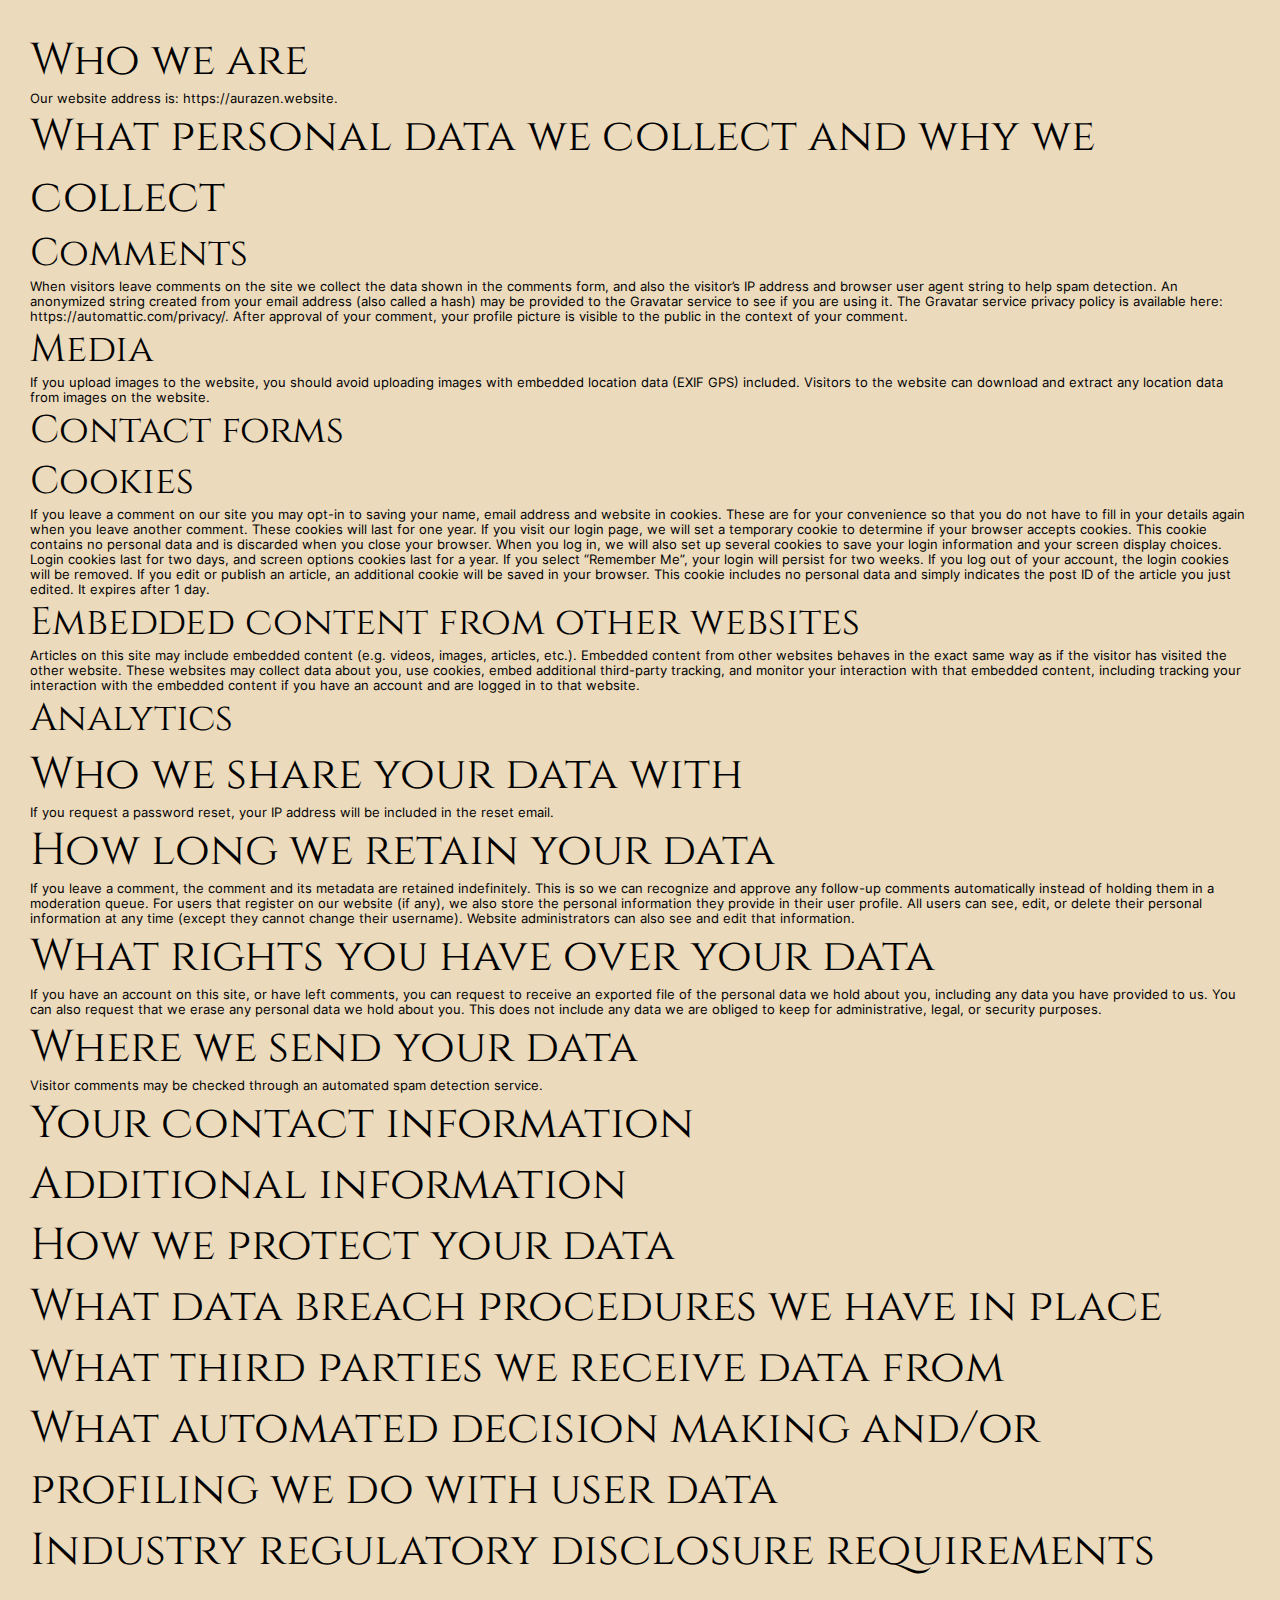
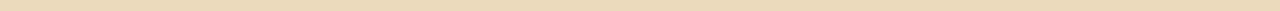
<file: privacy.html>
<!DOCTYPE html>
<html lang="en">
<head>
    <meta charset="UTF-8">
    <meta http-equiv="X-UA-Compatible" content="IE=edge">
    <meta name="viewport" content="width=device-width, initial-scale=1.0">
    <link rel="stylesheet" href="style.css">
    <title>Privacy Policy - AuraZens</title>
</head>
<body>
    <div class="privacy">
            <h1>Who we are</h1>
            Our website address is: https://aurazen.website.
            
            <h1>What personal data we collect and why we collect </h1>
            <h3>Comments</h3>
            When visitors leave comments on the site we collect the data shown in the comments form, and also the visitor’s IP address and browser user agent string to help spam detection.
            
            An anonymized string created from your email address (also called a hash) may be provided to the Gravatar service to see if you are using it. The Gravatar service privacy policy is available here: https://automattic.com/privacy/. After approval of your comment, your profile picture is visible to the public in the context of your comment.
            
            <h3>Media</h3>
            If you upload images to the website, you should avoid uploading images with embedded location data (EXIF GPS) included. Visitors to the website can download and extract any location data from images on the website.
            
            <h3>Contact forms</h3>
            <h3>Cookies</h3>
            If you leave a comment on our site you may opt-in to saving your name, email address and website in cookies. These are for your convenience so that you do not have to fill in your details again when you leave another comment. These cookies will last for one year.
            
            If you visit our login page, we will set a temporary cookie to determine if your browser accepts cookies. This cookie contains no personal data and is discarded when you close your browser.
            
            When you log in, we will also set up several cookies to save your login information and your screen display choices. Login cookies last for two days, and screen options cookies last for a year. If you select “Remember Me”, your login will persist for two weeks. If you log out of your account, the login cookies will be removed.
            
            If you edit or publish an article, an additional cookie will be saved in your browser. This cookie includes no personal data and simply indicates the post ID of the article you just edited. It expires after 1 day.
            
            <h3>Embedded content from other websites</h3>
            Articles on this site may include embedded content (e.g. videos, images, articles, etc.). Embedded content from other websites behaves in the exact same way as if the visitor has visited the other website.
            
            These websites may collect data about you, use cookies, embed additional third-party tracking, and monitor your interaction with that embedded content, including tracking your interaction with the embedded content if you have an account and are logged in to that website.
            
            <h3>Analytics</h3>
            <h1>Who we share your data with</h1>
            If you request a password reset, your IP address will be included in the reset email.
            
            <h1>How long we retain your data</h1>
            If you leave a comment, the comment and its metadata are retained indefinitely. This is so we can recognize and approve any follow-up comments automatically instead of holding them in a moderation queue.
            
            For users that register on our website (if any), we also store the personal information they provide in their user profile. All users can see, edit, or delete their personal information at any time (except they cannot change their username). Website administrators can also see and edit that information.
            
            <h1>What rights you have over your data</h1>
            If you have an account on this site, or have left comments, you can request to receive an exported file of the personal data we hold about you, including any data you have provided to us. You can also request that we erase any personal data we hold about you. This does not include any data we are obliged to keep for administrative, legal, or security purposes.
            
            <h1>Where we send your data</h1>
            Visitor comments may be checked through an automated spam detection service.
            
            <h1>Your contact information</h1>
            <h1> Additional information</h1>
            <h1>How we protect your data</h1>
            <h1>What data breach procedures we have in place </h1>
            <h1>What third parties we receive data from</h1>
            <h1>What automated decision making and/or profiling we do with user data</h1>
            <h1>Industry regulatory disclosure requirements</h1>
        </p>
    </div>
</body>
</html>
</file>
<file: style.css>
@font-face{
    font-family: "Titles_font";
    src: url('fonts/Cinzel-VariableFont_wght.ttf');
}
@font-face{
    font-family: "Main_font";
    src: url('fonts/DancingScript-VariableFont_wght.ttf');
}
@font-face{
    font-family: "a_font";
    src: url('fonts/Inter-VariableFont_slnt\,wght.ttf');
}

.hamburger.is-active .hamburger-inner,
.hamburger.is-active .hamburger-inner::before,
.hamburger.is-active .hamburger-inner::after {
  background-color: #fff;
}

.hamburger-box {
  width: 40px;
  height: 24px;
  display: inline-block;
  position: relative;
}

.hamburger-inner {
  display: block;
  top: 50%;
  margin-top: -2px;
}
.hamburger-inner,
.hamburger-inner::before,
.hamburger-inner::after {
  width: 35px;
  height: 3.7px;
  background-color: #fff;
  border-radius: 4px;
  position: absolute;
  transition-property: transform;
  transition-duration: 0.15s;
  transition-timing-function: ease;
}
.hamburger-inner::before,
.hamburger-inner::after {
  content: "";
  display: block;
}
.hamburger-inner::before {
  top: -10px;
}
.hamburger-inner::after {
  bottom: -10px;
}
.hamburger--collapse .hamburger-inner {
  top: auto;
  bottom: 0;
  transition-duration: 0.13s;
  transition-delay: 0.13s;
  transition-timing-function: cubic-bezier(0.55, 0.055, 0.675, 0.19);
}
.hamburger--collapse .hamburger-inner::after {
  top: -20px;
  transition: top 0.2s 0.2s cubic-bezier(0.33333, 0.66667, 0.66667, 1),
    opacity 0.1s linear;
}
.hamburger--collapse .hamburger-inner::before {
  transition: top 0.12s 0.2s cubic-bezier(0.33333, 0.66667, 0.66667, 1),
    transform 0.13s cubic-bezier(0.55, 0.055, 0.675, 0.19);
}

.hamburger--collapse.is-active .hamburger-inner {
  transform: translate3d(0, -10px, 0) rotate(-45deg);
  transition-delay: 0.22s;
  transition-timing-function: cubic-bezier(0.215, 0.61, 0.355, 1);
}
.hamburger--collapse.is-active .hamburger-inner::after {
  top: 0;
  opacity: 0;
  transition: top 0.2s cubic-bezier(0.33333, 0, 0.66667, 0.33333),
    opacity 0.1s 0.22s linear;
}
.hamburger--collapse.is-active .hamburger-inner::before {
  top: 0;
  transform: rotate(-90deg);
  transition: top 0.1s 0.16s cubic-bezier(0.33333, 0, 0.66667, 0.33333),
    transform 0.13s 0.25s cubic-bezier(0.215, 0.61, 0.355, 1);
}
* {
    margin: 0px;
    padding: 0px;
    box-sizing: border-box;
}
html {
    scroll-behavior: smooth;

}
body::-webkit-scrollbar {
  display:none;
}
nav {
    display: flex;
    justify-content: space-around;
    align-items: center;
    height: 100px;
}
nav ul {
  list-style: none;
}   
nav ul li{
  display: inline-block;
  padding: 1vw;
  order: 3;
}
nav ul li a {
  position: relative;
  color: white;
  font-family: "a_font", sans-serif;
  font-size: clamp(1rem, 1vw, 1.2rem);
  text-decoration: none;
}
.links.active{
  font-size: clamp(2.5rem, 2.5vw, 7rem);
}
.bg{
  background: url("img/salle4-modified.jpg");
  width: 100%;
  height: 100vh;
  background-attachment: fixed;
  background-position: center;
  background-repeat: no-repeat;
  background-size: cover;
  
}
.logo{
	width: min(23vw, 120px);
  object-fit: cover;
  object-position: center;
}
.hamburger {
  padding: 15px 15px;
  display: inline-block;
  cursor: pointer;
  transition-property: opacity, filter;
  transition-duration: 0.15s;
  transition-timing-function: linear;
  font: inherit;
  color: inherit;
  text-transform: none;
  background-color: transparent;
  border: 0;
  margin: 0;
  overflow: visible;
}
.main_titles{
  margin-top: 13vh;
}
.titles{
  font-family: "Titles_font", sans-serif;
  font-size: clamp(4.8rem, 3vw, 8rem);
  text-transform: uppercase;
  position: relative;
  color: white;
  padding: 0.5em 1em 0 1em;
  display: flex;
  justify-content: center;
  text-align: center;
  letter-spacing : 5px;
}
.text{
  font-family: "Main_font", sans-serif;
  font-size: clamp(0.6rem, 1rem + 1.5vw, 2rem);
  position: relative;
  color: white;
  padding: 2em 3em 0 3em;
  display: flex;
  justify-content: center;
  text-align: center;
}
.numero{
  display: flex;
  justify-content: center;

}
.fa-phone{
  margin-right: 1vw;
}
.numero a {
  text-decoration: none;
  color: white;
  font-family: "Main_font", sans-serif;
  font-size: clamp(1rem, 0.3rem + 1.1vw, 1.3rem);
  margin: 0 0 1rem 1rem;
  position: relative;
  color: white;
  position:absolute;
  bottom:0;
}





.l-section{
  width: 100%;
  min-height: 100vh;
  background-color:#F7F4E8;
  
}
.l-section .main {
  display: flex;
  justify-content: space-evenly;
  align-items: center;
  gap: 50px;
}

.l-section .data {
  color: #000;
  margin: 0 0 0 5rem;

}
.l-section p{
  font-size: clamp(0.5rem, 0.6rem + 1vw, 1rem);
  padding: 10px;
  margin-left: 30px;  
  font-family: "a_font", sans-serif;
  min-width: 46vw;

}
.l-section h1 {
  font-size: clamp(1.8rem, 3.5vw, 4.5rem);
  padding: 25px;
  margin-left: 10px;
  font-family: "Titles_font", sans-serif;
  font-weight: 500;
  text-transform: uppercase;
  margin-top: 4rem;
  color: #8E6E35;
  text-decoration: none;
  
}
.l-section span{
  background:#8E6E35;
  height:.1em;
  display:block;
  position:relative;
  width: 37vw;
  min-width: 300px;
  left: 2vw;
  bottom: 1vw;
}
.l-section .img_section{
  width: 100%;
  max-width: 46vw;
  border-radius: 0.5rem;
  margin: 10rem 7rem 0 0;
}





.second-section{
  width: 100%;
  min-height: 50vh;
  background-color:#EBDABC;
  background: url("img/bois.jpg");
  background-attachment: fixed;
  background-position: center;
  background-repeat: no-repeat;
  background-size: cover;
}
.second-section .titles{
  display: flex;
  justify-content: center;
  align-items: center;
  flex-direction: column;
  gap: 20px;
}

.second-section h1{
  font-size: clamp(1.5rem, 3.5vw, 4.5rem);
  font-weight: 500;

  color: #F7F4E8;
}
.second-section h2{
  font-size: clamp(0.5rem, 0.4rem + 1vw, 1rem);
  font-weight: 500;

  color: #F7F4E8;

}

.cards{
  display: flex;
  justify-content: space-around;
  flex-wrap: wrap;
}
.card-container{
  
    font-family: 'a_font';
    font-size: 40px;
    cursor: pointer;
    font-weight: 100;
    width: 400px;
    height: 250px;
    margin: 80px auto;
    border-radius: 10px;
    perspective: 1400px;
}

.card, .card1, .card2, .card3{
    position: relative;

    height: 100%;

    border-radius: 10px;

    width: 100%;
    transform-style: preserve-3d;
}

.front,
.back{
    display: flex;

    width: 100%;
    height: 100%;
    text-align: center;
    border-radius: 10px;

    justify-content: center;
    align-items: center;
    backface-visibility: hidden;
}

.front{
    color: #1C1C1D;
    background: #F7F4E8;
}

.back{
    position: absolute;
    top: 0;
    left: 0;
    font-size: 18px;
    font-family: "a_font";


    transform: rotateY(180deg);

    color: #1C1C1D;
    background: #F7F4E8;
}





.third-section{
  width: 100%;
  min-height: 100vh;
  background-color:#F7F4E8;
}

.avis {
  font-size: clamp(1.8rem, 3.5vw, 4.5rem);
  padding: 25px;
  margin-left: 10px;
  font-family: "Titles_font", sans-serif;
  font-weight: 500;
  text-transform: uppercase;
  margin-top: 4rem;
  color: #fff;
  text-decoration: none;
  
}






.footer-distributed{
	background: #EBDABC;
	box-shadow: 0 1px 1px 0 rgba(0, 0, 0, 0.12);
	box-sizing: border-box;
	width: 100%;
	text-align: left;
	font: bold 16px sans-serif;
	padding: 55px 50px;
  font-family: "a_font";
}

.footer-distributed .footer-left,
.footer-distributed .footer-center,
.footer-distributed .footer-right{
	display: inline-block;
	vertical-align: top;
}

/* Footer left */

.footer-left img{
  width: min(40vw, 300px);
  object-fit: cover;
  object-position: center;
}

.footer-distributed .footer-left{
	width: 40%;
}


/* Footer links */

.footer-distributed .footer-links{
	color:  #1C1C1D;
	margin: 20px 0 12px;
	padding: 0;
}

.footer-distributed .footer-links a{
	display:inline-block;
	line-height: 1.8;
  font-weight:400;
	text-decoration: none;
	color:  inherit;
}

.footer-distributed .footer-company-name{
	color:  #AB9B93;
	font-size: 14px;
	font-weight: normal;
	margin: 0;
}

/* Footer Center */

.footer-distributed .footer-center{
	width: 35%;
}

.footer-distributed .footer-center i{
	background-color:  #AB9B93;
	color: #1C1C1D;
	font-size: 25px;
	width: 38px;
	height: 38px;
	border-radius: 50%;
	text-align: center;
	line-height: 42px;
	margin: 10px 15px;
	vertical-align: middle;
}

.footer-distributed .footer-center i.fa-envelope{
	font-size: 17px;
	line-height: 38px;
}
.footer-distributed .footer-center .mail:link{
  color: #1C1C1D;
}

.footer-distributed .footer-center p{
	display: inline-block;
	color: #1C1C1D;
  font-weight:400;
	vertical-align: middle;
	margin:0;
}

.footer-distributed .footer-center p span{
	display:block;
	font-weight: normal;
	font-size:14px;
	line-height:2;
}

.footer-distributed .footer-center p a{
	text-decoration: none;
}

.footer-distributed .footer-links a:before {
  content: "|";
  font-weight:300;
  font-size: 20px;
  left: 0;
  color: #1C1C1D;
  display: inline-block;
  padding-right: 5px;
}

.footer-distributed .footer-links .link-1:before {
  content: none;
}

/* Footer Right */

.footer-distributed .footer-right{
	width: 20%;
}

.footer-distributed .footer-company-about{
	line-height: 20px;
	color:  #1C1C1D;
	font-size: 13px;
	font-weight: normal;
	margin: 0;
}

.footer-distributed .footer-company-about span{
	display: block;
	color:  #1C1C1D;
	font-size: 14px;
	font-weight: bold;
	margin-bottom: 20px;
}

.footer-distributed .footer-icons{
	margin-top: 25px;
}

.footer-distributed .footer-icons a{
	display: inline-block;
	width: 35px;
	height: 35px;
	cursor: pointer;
	background-color:  #AB9B93;
	border-radius: 2px;

	font-size: 20px;
	color: #1C1C1D;
	text-align: center;
	line-height: 35px;

	margin-right: 3px;
	margin-bottom: 5px;
}


@media (max-width: 880px) {

	.footer-distributed{
		font: bold 14px sans-serif;
	}

	.footer-distributed .footer-left,
	.footer-distributed .footer-center,
	.footer-distributed .footer-right{
		display: block;
		width: 100%;
		margin-bottom: 40px;
		text-align: center;
	}

	.footer-distributed .footer-center i{
		margin-left: 0;
	}

}


.privacy{
  background-color: #EBDABC;
  padding: 30px;
}
.privacy{
  font-size: clamp(0.7rem, 1vw, 1.6rem);
  font-family: "a_font";
}
.privacy h1{
  font-size: clamp(1.5rem, 3.5vw, 4.5rem);
  font-weight: 200;
  font-family: "Titles_font";
}
.privacy h3{
  font-size: clamp(1.3rem, 3vw, 4rem);
  font-weight: 200;
  font-family: "Titles_font";
}



@media screen and (min-width: 1025px){
.hamburger{
  display: none;
}
}
@media screen and (max-width: 1025px){
    .links {
      display: flex;
      flex-direction: column;
      position: fixed;
      gap: 5rem;
      top: 15%;
      width: 100%;
      left: -100%;
      background: transparent;
      text-align: center;
      transition: all 0.5s;
    }
    .links.active{
      position: fixed;
      left: 0;
    }
    .main.active {
      display: none;
    } 
    html.active {
      overflow-y: hidden;
    }
    .hamburger{
      margin-right: 20px;
    }
    .logo{
      margin-left: 20px;
    }
    nav{
      justify-content: space-between;
    }
    .l-section .main{
      display: flex;
      flex-direction: column;
      justify-content: center;
      align-items: center;
      text-align: center;
    }
    .l-section .data{
      margin: 0;
    }
    .l-section p, h1{
      margin: 0;
    }
    .l-section .img_section{
      margin: 0;
      margin-bottom: 100px;
    }
    .l-section .h1{
      flex-direction: column;
      justify-content: center;
      display: flex;
      align-items: center;  
    }


}
@media screen and (max-width: 876px) {

  .titles{
    font-size: clamp(4rem, 2.5vw, 7rem);
  }
  .main_titles{
    margin-top: 18vh;
  }  
  .l-section .data{
    padding: 0;
    margin: 0;
  }
  .l-section .img_section{
    max-width: 90vw;
    margin-right: 0;
  }
  .l-section .main{
    gap: 50px;

  }
}
@media screen and (min-height: 800px) {
  .textarea{
    margin-top: 50px;
  }
  .main_titles{
    margin-top: 14vh;
  }
}


@media screen and (max-height: 800px) {
  .links.active{
    display: flex;
    gap: 1.7rem;
  }

}
@media screen and (max-width: 600px) {
  .titles{
    font-size: clamp(2rem, 6vw, 10rem);
  }  
}
@media screen and (max-width: 450px) {
  .card-container{
    width: 300px;
    height: 200px;
    font-size: 30px;
}
  .back{
    font-size: 14px;
  }
}
@media screen and (max-width: 311px) {
  .titles{
    font-size: clamp(1.6rem, 6vw, 10rem);
  }  
  .l-section span{
    min-width: 200px;
  }  
}
</file>
